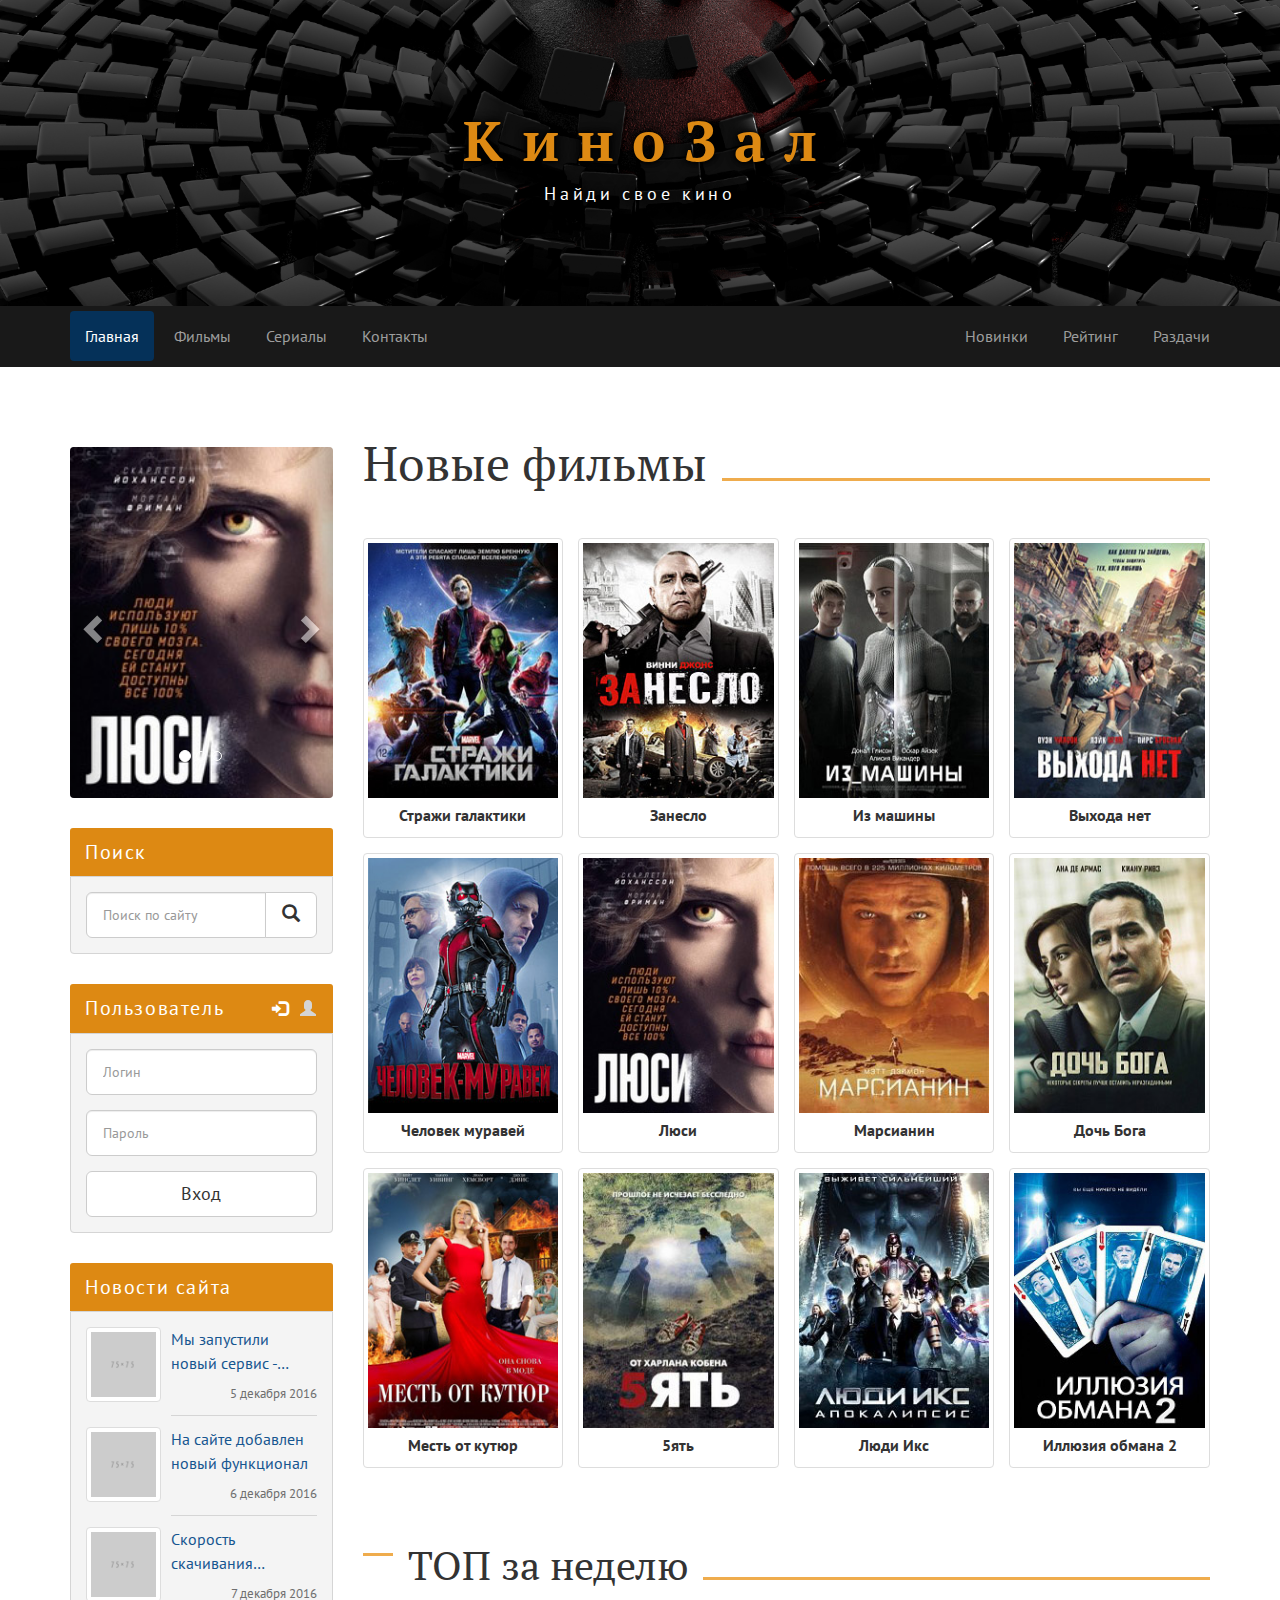
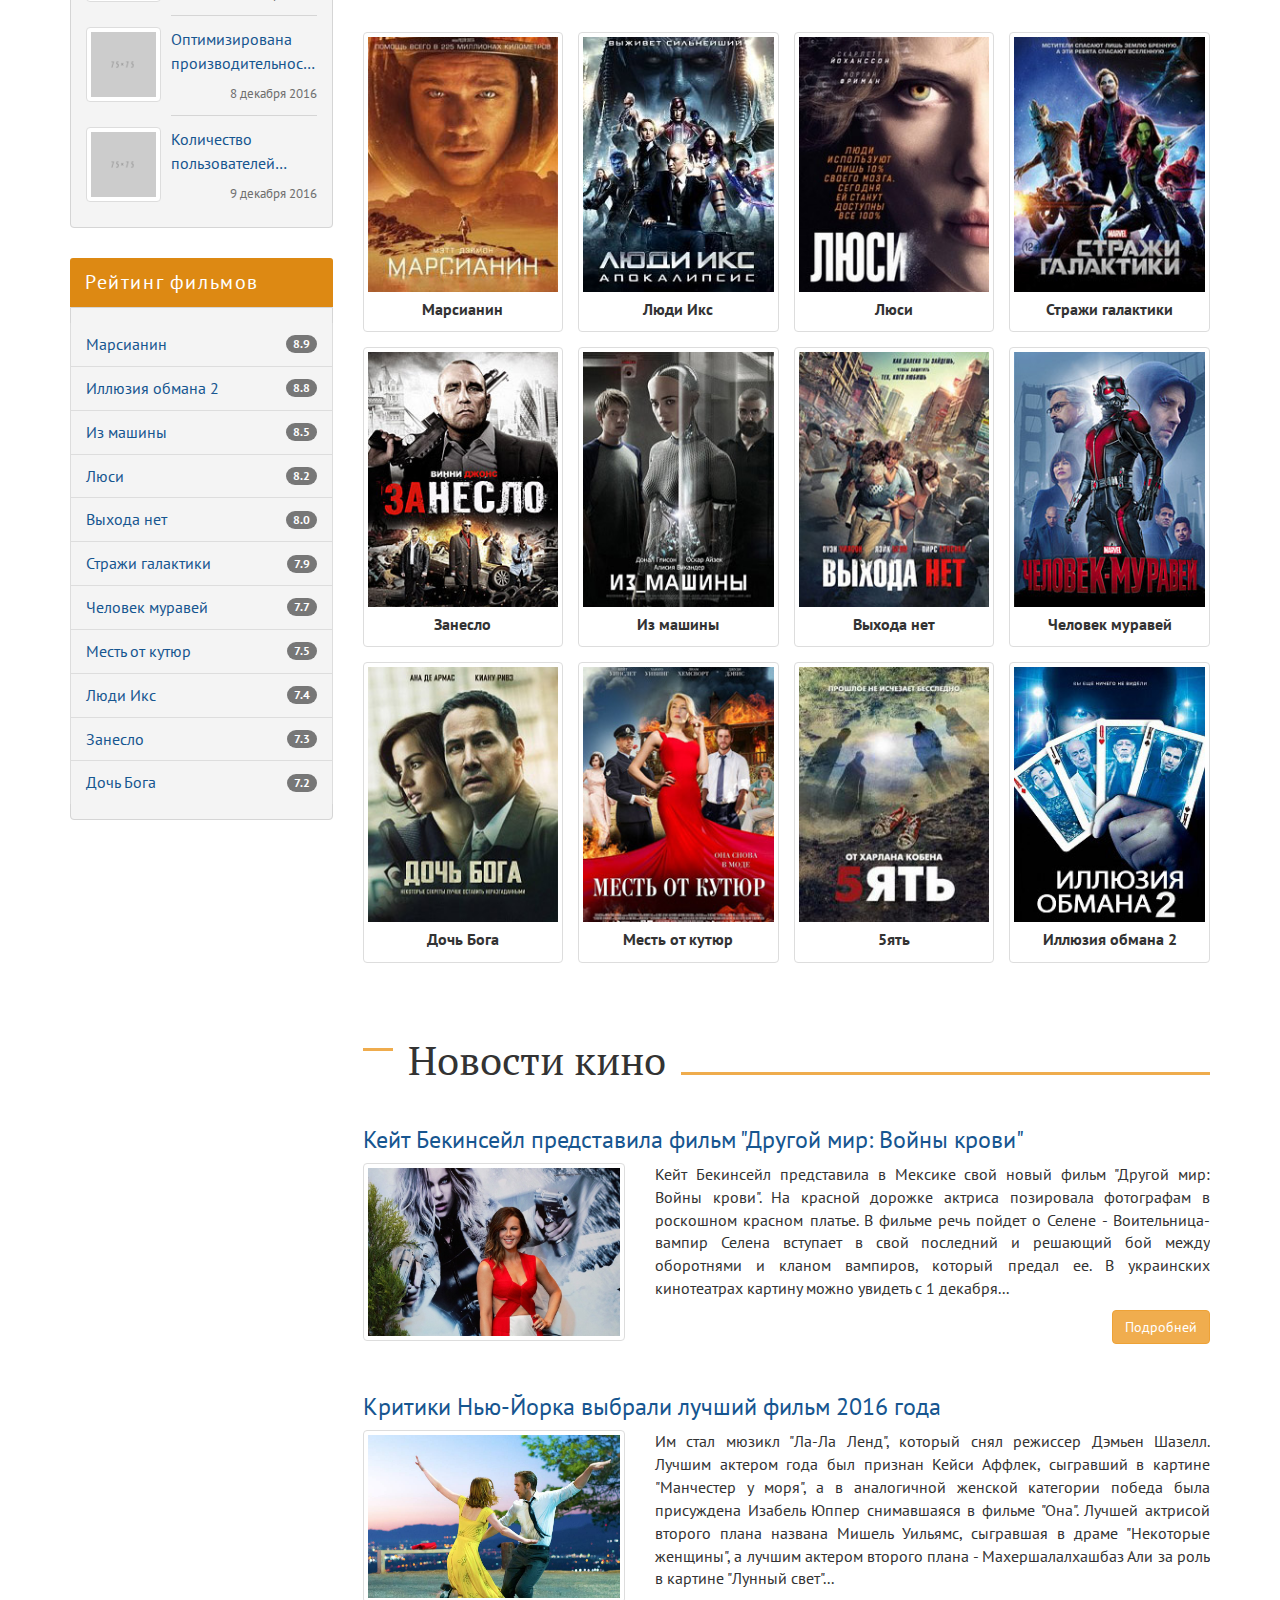
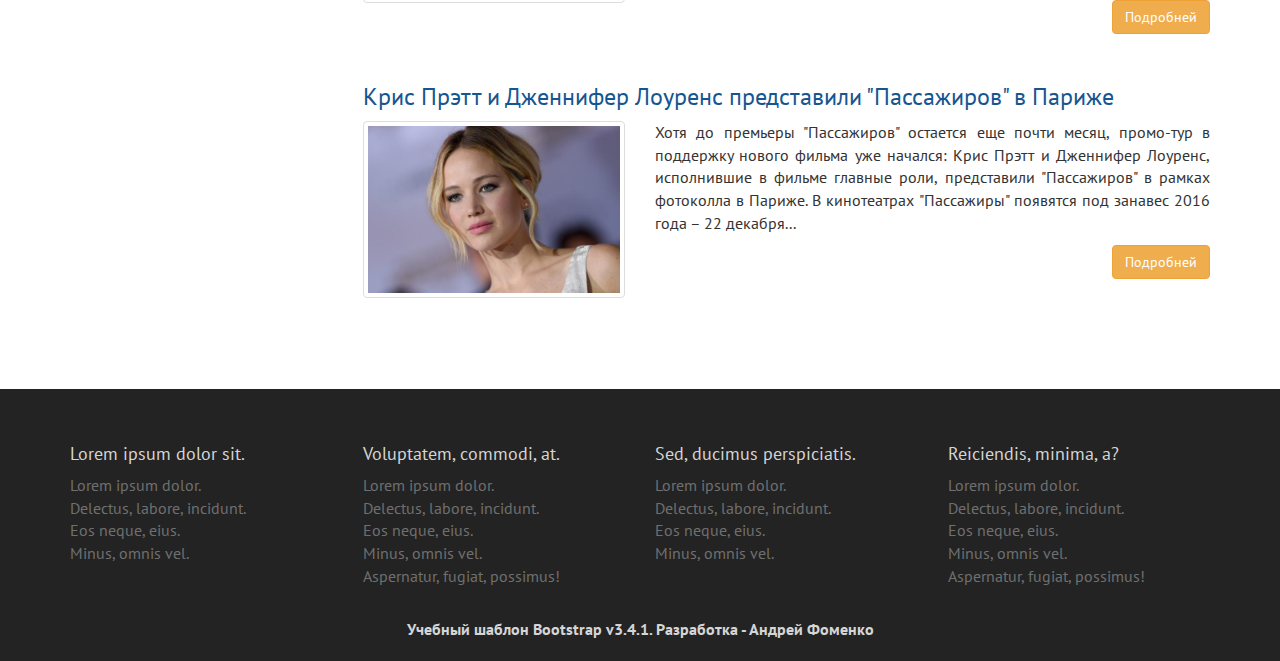
<file: index.html>
<!DOCTYPE html>

<html lang="ru">

<head>
      <meta charset="UTF-8">
      <meta name="viewport" content="width=device-width, initial-scale=1.0, minimum-scale=1.0">
      <meta http-equiv="X-UA-Compatible" content="ie=edge">
      <title>КиноЗал</title>
      <link href="libs/bootstrap/dist/css/bootstrap.min.css" rel="stylesheet">
      <link href="https://fonts.googleapis.com/css2?family=PT+Sans:wght@400;700&family=PT+Serif:wght@400;700&display=swap"
            rel="stylesheet">
      <link href="assets/css/style.css" rel="stylesheet">
      <link rel="icon" href="assets/img/favicon.png" type="image/x-icon">
      <!--[if lt IE 9]>
  <script src="https://oss.maxcdn.com/html5shiv/3.7.3/html5shiv.min.js"></script>
  <script src="https://oss.maxcdn.com/respond/1.4.2/respond.min.js"></script>
  <![endif]-->
</head>

<body>

      <header class="header">
            <div class="header-logo">
                  <div class="container">
                        <a href="/">
                              <strong class="header-logo__title">КиноЗал</strong>
                              <span class="header-logo__description">Найди свое кино</span>
                        </a>
                  </div>
            </div>

            <div class="header-menu">
                  <nav class="navbar navbar-inverse navbar-static-top">
                        <div class="container">
                              <div class="navbar-header">
                                    <button type="button" class="navbar-toggle collapsed" data-toggle="collapse"
                                          data-target="#navbar-top" aria-expanded="false">
                                          <span class="icon-bar"></span>
                                          <span class="icon-bar"></span>
                                          <span class="icon-bar"></span>
                                    </button>
                              </div>

                              <div class="collapse navbar-collapse" id="navbar-top">
                                    <ul class="nav navbar-nav navbar-left">
                                          <li class="active"><a href="index.html">Главная</a></li>
                                          <li><a href="page.html">Фильмы</a></li>
                                          <li><a href="#">Сериалы</a></li>
                                          <li><a href="#">Контакты</a></li>
                                    </ul>

                                    <ul class="nav navbar-nav navbar-right">
                                          <li><a href="#">Новинки</a></li>
                                          <li><a href="#">Рейтинг</a></li>
                                          <li><a href="#">Раздачи</a></li>
                                    </ul>
                              </div>
                        </div>
                  </nav>
            </div>
      </header>

      <div class="container">
            <div class="row">

                  <main class="main col-lg-9 col-lg-push-3 col-md-8 col-md-push-4">

                        <section class="site-search panel panel-info hidden-lg hidden-md">
                              <div class="panel-heading">Поиск</div>
                              <div class="panel-body">
                                    <form action="search">
                                          <div class="input-group input-group-lg">
                                                <input type="search" class="form-control" placeholder="Поиск по сайту">
                                                <span class="input-group-btn">
                                                      <button class="btn btn-default" type="submit">
                                                            <span class="glyphicon glyphicon-search"
                                                                  aria-hidden="true"></span>
                                                      </button>
                                                </span>
                                          </div>
                                    </form>
                              </div>
                        </section>

                        <section class="user-login panel panel-info hidden-lg hidden-md">
                              <div class="panel-heading">Пользователь</div>
                              <div class="panel-body">
                                    <ul class="user-login__tabs nav nav-tabs" role="tablist">
                                          <li role="presentation" class="active">
                                                <a href="#user-login-main" aria-controls="user-login-main" role="tab"
                                                      data-toggle="tab">
                                                      <span class="glyphicon glyphicon-log-in" title="Вход"></span>
                                                </a>
                                          </li>
                                          <li role="presentation">
                                                <a href="#user-registration-main" aria-controls="user-registration-main"
                                                      role="tab" data-toggle="tab">
                                                      <span class="glyphicon glyphicon-user" title="Регистрация"></span>
                                                </a>
                                          </li>
                                    </ul>
                                    <div class="user-login__content tab-content">
                                          <div role="tabpanel" class="tab-pane fade in active" id="user-login-main">
                                                <form action="login">
                                                      <div class="form-group">
                                                            <input class="form-control input-lg" type="text"
                                                                  placeholder="Логин">
                                                      </div>
                                                      <div class="form-group">
                                                            <input class="form-control input-lg" type="password"
                                                                  placeholder="Пароль">
                                                      </div>
                                                      <button class="btn btn-lg btn-default btn-block"
                                                            type="submit">Вход</button>
                                                </form>
                                          </div>
                                          <div role="tabpanel" class="tab-pane fade" id="user-registration-main">
                                                <form action="login">
                                                      <div class="form-group">
                                                            <input class="form-control input-lg" type="text"
                                                                  placeholder="Логин">
                                                      </div>
                                                      <div class="form-group">
                                                            <input class="form-control input-lg" type="password"
                                                                  placeholder="Пароль">
                                                      </div>
                                                      <div class="form-group">
                                                            <input class="form-control input-lg" type="email"
                                                                  placeholder="Email">
                                                      </div>
                                                      <button class="btn btn-lg btn-default btn-block"
                                                            type="submit">Регистрация</button>
                                                </form>
                                          </div>
                                    </div>
                              </div>
                        </section>

                        <section class="new-films">
                              <h1 class="new-films-title">Новые фильмы</h1>
                              <div class="new-films-row row">
                                    <article class="new-films-item col-lg-3 col-sm-4 col-xs-6">
                                          <div class="new-films-item__thumbnail thumbnail">
                                                <a href="#">
                                                      <img class="new-films-item__image"
                                                            src="assets/img/films/1266931.jpg" alt="Стражи галактики">
                                                      <div class="new-films-item__caption caption">
                                                            <h3 class="new-films-item__title">Стражи галактики</h3>
                                                      </div>
                                                </a>
                                          </div>
                                    </article>
                                    <article class="new-films-item col-lg-3 col-sm-4 col-xs-6">
                                          <div class="new-films-item__thumbnail thumbnail">
                                                <a href="#">
                                                      <img src="assets/img/films/1289488.jpg" alt="Занесло"
                                                            class="new-films-item__image">
                                                      <div class="new-films-item__caption caption">
                                                            <h3 class="new-films-item__title">Занесло</h3>
                                                      </div>
                                                </a>
                                          </div>
                                    </article>
                                    <article class="new-films-item col-lg-3 col-sm-4 col-xs-6">
                                          <div class="new-films-item__thumbnail thumbnail">
                                                <a href="#">
                                                      <img src="assets/img/films/1341151.jpg" alt="Из машины"
                                                            class="new-films-item__image">
                                                      <div class="new-films-item__caption caption">
                                                            <h3 class="new-films-item__title">Из машины</h3>
                                                      </div>
                                                </a>
                                          </div>
                                    </article>
                                    <article class="new-films-item col-lg-3 col-sm-4 col-xs-6">
                                          <div class="new-films-item__thumbnail thumbnail">
                                                <a href="#">
                                                      <img src="assets/img/films/1381061.jpg" alt="Выхода нет"
                                                            class="new-films-item__image">
                                                      <div class="new-films-item__caption caption">
                                                            <h3 class="new-films-item__title">Выхода нет</h3>
                                                      </div>
                                                </a>
                                          </div>
                                    </article>
                                    <article class="new-films-item col-lg-3 col-sm-4 col-xs-6">
                                          <div class="new-films-item__thumbnail thumbnail">
                                                <a href="#">
                                                      <img src="assets/img/films/1393263.jpg" alt="Человек муравей"
                                                            class="new-films-item__image">
                                                      <div class="new-films-item__caption caption">
                                                            <h3 class="new-films-item__title">Человек муравей</h3>
                                                      </div>
                                                </a>
                                          </div>
                                    </article>
                                    <article class="new-films-item col-lg-3 col-sm-4 col-xs-6">
                                          <div class="new-films-item__thumbnail thumbnail">
                                                <a href="#">
                                                      <img src="assets/img/films/1263242.jpg" alt="Люси"
                                                            class="new-films-item__image">
                                                      <div class="new-films-item__caption caption">
                                                            <h3 class="new-films-item__title">Люси</h3>
                                                      </div>
                                                </a>
                                          </div>
                                    </article>
                                    <article class="new-films-item col-lg-3 col-sm-4 col-xs-6">
                                          <div class="new-films-item__thumbnail thumbnail">
                                                <a href="#">
                                                      <img src="assets/img/films/1401663.jpg" alt="Марсианин"
                                                            class="new-films-item__image">
                                                      <div class="new-films-item__caption caption">
                                                            <h3 class="new-films-item__title">Марсианин</h3>
                                                      </div>
                                                </a>
                                          </div>
                                    </article>
                                    <article class="new-films-item col-lg-3 col-sm-4 col-xs-6">
                                          <div class="new-films-item__thumbnail thumbnail">
                                                <a href="#">
                                                      <img src="assets/img/films/1415999.jpg" alt="Дочь Бога"
                                                            class="new-films-item__image">
                                                      <div class="new-films-item__caption caption">
                                                            <h3 class="new-films-item__title">Дочь Бога</h3>
                                                      </div>
                                                </a>
                                          </div>
                                    </article>
                                    <article class="new-films-item col-lg-3 col-sm-4 col-xs-6">
                                          <div class="new-films-item__thumbnail thumbnail">
                                                <a href="#">
                                                      <img src="assets/img/films/1423264.jpg" alt="Месть от кутюр"
                                                            class="new-films-item__image">
                                                      <div class="new-films-item__caption caption">
                                                            <h3 class="new-films-item__title">Месть от кутюр</h3>
                                                      </div>
                                                </a>
                                          </div>
                                    </article>
                                    <article class="new-films-item col-lg-3 col-sm-4 col-xs-6">
                                          <div class="new-films-item__thumbnail thumbnail">
                                                <a href="#">
                                                      <img src="assets/img/films/1441076.jpg" alt="5ять"
                                                            class="new-films-item__image">
                                                      <div class="new-films-item__caption caption">
                                                            <h3 class="new-films-item__title">5ять</h3>
                                                      </div>
                                                </a>
                                          </div>
                                    </article>
                                    <article class="new-films-item col-lg-3 col-sm-4 col-xs-6">
                                          <div class="new-films-item__thumbnail thumbnail">
                                                <a href="#">
                                                      <img src="assets/img/films/1453229.jpg" alt="Люди Икс"
                                                            class="new-films-item__image">
                                                      <div class="new-films-item__caption caption">
                                                            <h3 class="new-films-item__title">Люди Икс</h3>
                                                      </div>
                                                </a>
                                          </div>
                                    </article>
                                    <article class="new-films-item col-lg-3 col-sm-4 col-xs-6">
                                          <div class="new-films-item__thumbnail thumbnail">
                                                <a href="#">
                                                      <img src="assets/img/films/1455536.jpg" alt="Иллюзия обмана 2"
                                                            class="new-films-item__image">
                                                      <div class="new-films-item__caption caption">
                                                            <h3 class="new-films-item__title">Иллюзия обмана 2</h3>
                                                      </div>
                                                </a>
                                          </div>
                                    </article>
                              </div>
                        </section>

                        <section class="top-week">
                              <h2>ТОП за неделю</h2>
                              <div class="top-week-row row">
                                    <article class="top-week-item col-lg-3 col-sm-4 col-xs-6">
                                          <div class="top-week-item__thumbnail thumbnail">
                                                <a href="#">
                                                      <img src="assets/img/films/1401663.jpg" alt="Марсианин"
                                                            class="top-week-item__image">
                                                      <div class="top-week-item__caption caption">
                                                            <h3 class="top-week-item__title">Марсианин</h3>
                                                      </div>
                                                </a>
                                          </div>
                                    </article>
                                    <article class="top-week-item col-lg-3 col-sm-4 col-xs-6">
                                          <div class="top-week-item__thumbnail thumbnail">
                                                <a href="#">
                                                      <img src="assets/img/films/1453229.jpg" alt="Люди Икс"
                                                            class="top-week-item__image">
                                                      <div class="top-week-item__caption caption">
                                                            <h3 class="top-week-item__title">Люди Икс</h3>
                                                      </div>
                                                </a>
                                          </div>
                                    </article>
                                    <article class="top-week-item col-lg-3 col-sm-4 col-xs-6">
                                          <div class="top-week-item__thumbnail thumbnail">
                                                <a href="#">
                                                      <img src="assets/img/films/1263242.jpg" alt="Люси"
                                                            class="top-week-item__image">
                                                      <div class="top-week-item__caption caption">
                                                            <h3 class="top-week-item__title">Люси</h3>
                                                      </div>
                                                </a>
                                          </div>
                                    </article>
                                    <article class="top-week-item col-lg-3 col-sm-4 col-xs-6">
                                          <div class="top-week-item__thumbnail thumbnail">
                                                <a href="#">
                                                      <img src="assets/img/films/1266931.jpg" alt="Стражи галактики"
                                                            class="top-week-item__image">
                                                      <div class="top-week-item__caption caption">
                                                            <h3 class="top-week-item__title">Стражи галактики</h3>
                                                      </div>
                                                </a>
                                          </div>
                                    </article>
                                    <article class="top-week-item col-lg-3 col-sm-4 col-xs-6">
                                          <div class="top-week-item__thumbnail thumbnail">
                                                <a href="#">
                                                      <img src="assets/img/films/1289488.jpg" alt="Занесло"
                                                            class="top-week-item__image">
                                                      <div class="top-week-item__caption caption">
                                                            <h3 class="top-week-item__title">Занесло</h3>
                                                      </div>
                                                </a>
                                          </div>
                                    </article>
                                    <article class="top-week-item col-lg-3 col-sm-4 col-xs-6">
                                          <div class="top-week-item__thumbnail thumbnail">
                                                <a href="#">
                                                      <img src="assets/img/films/1341151.jpg" alt="Из машины"
                                                            class="top-week-item__image">
                                                      <div class="top-week-item__caption caption">
                                                            <h3 class="top-week-item__title">Из машины</h3>
                                                      </div>
                                                </a>
                                          </div>
                                    </article>
                                    <article class="top-week-item col-lg-3 col-sm-4 col-xs-6">
                                          <div class="top-week-item__thumbnail thumbnail">
                                                <a href="#">
                                                      <img src="assets/img/films/1381061.jpg" alt="Выхода нет"
                                                            class="top-week-item__image">
                                                      <div class="top-week-item__caption caption">
                                                            <h3 class="top-week-item__title">Выхода нет</h3>
                                                      </div>
                                                </a>
                                          </div>
                                    </article>
                                    <article class="top-week-item col-lg-3 col-sm-4 col-xs-6">
                                          <div class="top-week-item__thumbnail thumbnail">
                                                <a href="#">
                                                      <img src="assets/img/films/1393263.jpg" alt="Человек муравей"
                                                            class="top-week-item__image">
                                                      <div class="top-week-item__caption caption">
                                                            <h3 class="top-week-item__title">Человек муравей</h3>
                                                      </div>
                                                </a>
                                          </div>
                                    </article>
                                    <article class="top-week-item col-lg-3 col-sm-4 col-xs-6">
                                          <div class="top-week-item__thumbnail thumbnail">
                                                <a href="#">
                                                      <img src="assets/img/films/1415999.jpg" alt="Дочь Бога"
                                                            class="top-week-item__image">
                                                      <div class="top-week-item__caption caption">
                                                            <h3 class="top-week-item__title">Дочь Бога</h3>
                                                      </div>
                                                </a>
                                          </div>
                                    </article>
                                    <article class="top-week-item col-lg-3 col-sm-4 col-xs-6">
                                          <div class="top-week-item__thumbnail thumbnail">
                                                <a href="#">
                                                      <img src="assets/img/films/1423264.jpg" alt="Месть от кутюр"
                                                            class="top-week-item__image">
                                                      <div class="top-week-item__caption caption">
                                                            <h3 class="top-week-item__title">Месть от кутюр</h3>
                                                      </div>
                                                </a>
                                          </div>
                                    </article>
                                    <article class="top-week-item col-lg-3 col-sm-4 col-xs-6">
                                          <div class="top-week-item__thumbnail thumbnail">
                                                <a href="#">
                                                      <img src="assets/img/films/1441076.jpg" alt="5ять"
                                                            class="top-week-item__image">
                                                      <div class="top-week-item__caption caption">
                                                            <h3 class="top-week-item__title">5ять</h3>
                                                      </div>
                                                </a>
                                          </div>
                                    </article>
                                    <article class="top-week-item col-lg-3 col-sm-4 col-xs-6">
                                          <div class="top-week-item__thumbnail thumbnail">
                                                <a href="#">
                                                      <img src="assets/img/films/1455536.jpg" alt="Иллюзия обмана 2"
                                                            class="top-week-item__image">
                                                      <div class="top-week-item__caption caption">
                                                            <h3 class="top-week-item__title">Иллюзия обмана 2</h3>
                                                      </div>
                                                </a>
                                          </div>
                                    </article>
                              </div>
                        </section>

                        <section class="film-news">
                              <h2>Новости кино</h2>
                              <article class="film-news-item">
                                    <h3><a href="#">Кейт Бекинсейл представила фильм "Другой мир: Войны крови"</a></h3>
                                    <div class="row">
                                          <div class="col-sm-4">
                                                <div class="film-news-item__thumbnail thumbnail">
                                                      <img class="film-news-item__image"
                                                            src="assets/img/news/news-1.jpg" alt="image">
                                                </div>
                                          </div>
                                          <div class="col-sm-8">
                                                <p class="film-news-item__text">Кейт Бекинсейл представила в Мексике
                                                      свой новый фильм "Другой мир: Войны
                                                      крови". На красной дорожке актриса позировала фотографам в
                                                      роскошном красном платье. В фильме речь
                                                      пойдет о Селене - Воительница-вампир Селена вступает в свой
                                                      последний и решающий бой между оборотнями
                                                      и кланом вампиров, который предал ее. В украинских кинотеатрах
                                                      картину можно увидеть с 1 декабря...
                                                </p>
                                                <a href="#" class="film-news-item__button btn btn-warning">Подробней</a>
                                          </div>
                                    </div>
                              </article>
                              <article class="film-news-item">
                                    <h3><a href="#">Критики Нью-Йорка выбрали лучший фильм 2016 года</a></h3>
                                    <div class="row">
                                          <div class="col-sm-4">
                                                <div class="film-news-item__thumbnail thumbnail">
                                                      <img class="film-news-item__image"
                                                            src="assets/img/news/news-2.jpg" alt="image">
                                                </div>
                                          </div>
                                          <div class="col-sm-8">
                                                <p class="film-news-item__text">Им стал мюзикл "Ла-Ла Ленд", который
                                                      снял режиссер Дэмьен Шазелл. Лучшим
                                                      актером года был признан Кейси Аффлек, сыгравший в картине
                                                      "Манчестер у моря", а в аналогичной женской
                                                      категории победа была присуждена Изабель Юппер снимавшаяся в
                                                      фильме "Она". Лучшей актрисой второго
                                                      плана названа Мишель Уильямс, сыгравшая в драме "Некоторые
                                                      женщины", а лучшим актером второго плана -
                                                      Махершалалхашбаз Али за роль в картине "Лунный свет"...</p>
                                                <a href="#" class="film-news-item__button btn btn-warning">Подробней</a>
                                          </div>
                                    </div>
                              </article>
                              <article class="film-news-item">
                                    <h3><a href="#">Крис Прэтт и Дженнифер Лоуренс представили "Пассажиров" в Париже</a>
                                    </h3>
                                    <div class="row">
                                          <div class="col-sm-4">
                                                <div class="film-news-item__thumbnail thumbnail">
                                                      <img class="film-news-item__image"
                                                            src="assets/img/news/news-3.jpg" alt="image">
                                                </div>
                                          </div>
                                          <div class="col-sm-8">
                                                <p class="film-news-item__text">Хотя до премьеры "Пассажиров" остается
                                                      еще почти месяц, промо-тур в
                                                      поддержку нового фильма уже начался: Крис Прэтт и Дженнифер
                                                      Лоуренс, исполнившие в фильме главные
                                                      роли, представили "Пассажиров" в рамках фотоколла в Париже. В
                                                      кинотеатрах "Пассажиры" появятся под
                                                      занавес 2016 года – 22 декабря...</p>
                                                <a href="#" class="film-news-item__button btn btn-warning">Подробней</a>
                                          </div>
                                    </div>
                              </article>
                        </section>

                  </main>

                  <aside class="left-sidebar col-lg-3 col-lg-pull-9 col-md-4 col-md-pull-8">

                        <div class="vertical-slider panel panel-info hidden-sm hidden-xs">
                              <div id="vertical-carousel" class="carousel slide" data-ride="carousel">
                                    <ol class="carousel-indicators">
                                          <li data-target="#vertical-carousel" data-slide-to="0" class="active"></li>
                                          <li data-target="#vertical-carousel" data-slide-to="1"></li>
                                          <li data-target="#vertical-carousel" data-slide-to="2"></li>
                                    </ol>

                                    <div class="carousel-inner" role="listbox">
                                          <div class="item active">
                                                <img class="vertical-slider__image" src="assets/img/films/1263242.jpg"
                                                      alt="img">
                                          </div>
                                          <div class="item">
                                                <img class="vertical-slider__image" src="assets/img/films/1289488.jpg"
                                                      alt="img">
                                          </div>
                                          <div class="item">
                                                <img class="vertical-slider__image" src="assets/img/films/1401663.jpg"
                                                      alt="img">
                                          </div>
                                    </div>

                                    <a class="left carousel-control" href="#vertical-carousel" role="button"
                                          data-slide="prev">
                                          <span class="glyphicon glyphicon-chevron-left" aria-hidden="true"></span>
                                          <span class="sr-only">Previous</span>
                                    </a>
                                    <a class="right carousel-control" href="#vertical-carousel" role="button"
                                          data-slide="next">
                                          <span class="glyphicon glyphicon-chevron-right" aria-hidden="true"></span>
                                          <span class="sr-only">Next</span>
                                    </a>
                              </div>
                        </div>

                        <div class="site-search panel panel-info hidden-sm hidden-xs">
                              <div class="panel-heading">Поиск</div>
                              <div class="panel-body">
                                    <form action="search">
                                          <div class="input-group input-group-lg">
                                                <input type="search" class="form-control" placeholder="Поиск по сайту">
                                                <span class="input-group-btn">
                                                      <button class="btn btn-default" type="submit">
                                                            <span class="glyphicon glyphicon-search"
                                                                  aria-hidden="true"></span>
                                                      </button>
                                                </span>
                                          </div>
                                    </form>
                              </div>
                        </div>

                        <div class="user-login panel panel-info hidden-sm hidden-xs">
                              <div class="panel-heading">Пользователь</div>
                              <div class="panel-body">
                                    <ul class="user-login__tabs nav nav-tabs" role="tablist">
                                          <li role="presentation" class="active">
                                                <a href="#user-login-sidebar" aria-controls="user-login-sidebar"
                                                      role="tab" data-toggle="tab">
                                                      <span class="glyphicon glyphicon-log-in" title="Вход"></span>
                                                </a>
                                          </li>
                                          <li role="presentation">
                                                <a href="#user-registration-sidebar"
                                                      aria-controls="user-registration-sidebar" role="tab"
                                                      data-toggle="tab">
                                                      <span class="glyphicon glyphicon-user" title="Регистрация"></span>
                                                </a>
                                          </li>
                                    </ul>
                                    <div class="user-login__content tab-content">
                                          <div role="tabpanel" class="tab-pane fade in active" id="user-login-sidebar">
                                                <form action="login">
                                                      <div class="form-group">
                                                            <input class="form-control input-lg" type="text"
                                                                  placeholder="Логин">
                                                      </div>
                                                      <div class="form-group">
                                                            <input class="form-control input-lg" type="password"
                                                                  placeholder="Пароль">
                                                      </div>
                                                      <button class="btn btn-lg btn-default btn-block"
                                                            type="submit">Вход</button>
                                                </form>
                                          </div>
                                          <div role="tabpanel" class="tab-pane fade" id="user-registration-sidebar">
                                                <form action="registration">
                                                      <div class="form-group">
                                                            <input class="form-control input-lg" type="text"
                                                                  placeholder="Логин">
                                                      </div>
                                                      <div class="form-group">
                                                            <input class="form-control input-lg" type="password"
                                                                  placeholder="Пароль">
                                                      </div>
                                                      <div class="form-group">
                                                            <input class="form-control input-lg" type="email"
                                                                  placeholder="Email">
                                                      </div>
                                                      <button class="btn btn-lg btn-default btn-block"
                                                            type="submit">Регистрация</button>
                                                </form>
                                          </div>
                                    </div>
                              </div>
                        </div>

                        <div class="site-news panel panel-info">
                              <div class="panel-heading">Новости сайта</div>
                              <div class="panel-body">
                                    <div class="site-news-item">
                                          <div class="site-news-item__thumbnail thumbnail">
                                                <img class="site-news-item__image" src="assets/img/75x75.png" alt="">
                                          </div>
                                          <div class="site-news-item__title">
                                                <a class="site-news-item__link" href="#">Мы запустили новый сервис -
                                                      КиноМонстр</a>
                                          </div>
                                          <div class="site-news-item__date">5 декабря 2016</div>
                                    </div>
                                    <div class="site-news-item">
                                          <div class="site-news-item__thumbnail thumbnail">
                                                <img class="site-news-item__image" src="assets/img/75x75.png" alt="">
                                          </div>
                                          <div class="site-news-item__title">
                                                <a class="site-news-item__link" href="#">На сайте добавлен новый
                                                      функционал</a>
                                          </div>
                                          <div class="site-news-item__date">6 декабря 2016</div>
                                    </div>
                                    <div class="site-news-item">
                                          <div class="site-news-item__thumbnail thumbnail">
                                                <img class="site-news-item__image" src="assets/img/75x75.png" alt="">
                                          </div>
                                          <div class="site-news-item__title">
                                                <a class="site-news-item__link" href="#">Скорость скачивания фильмов
                                                      увеличена</a>
                                          </div>
                                          <div class="site-news-item__date">7 декабря 2016</div>
                                    </div>
                                    <div class="site-news-item">
                                          <div class="site-news-item__thumbnail thumbnail">
                                                <img class="site-news-item__image" src="assets/img/75x75.png" alt="">
                                          </div>
                                          <div class="site-news-item__title">
                                                <a class="site-news-item__link" href="#">Оптимизирована
                                                      производительность сервера</a>
                                          </div>
                                          <div class="site-news-item__date">8 декабря 2016</div>
                                    </div>
                                    <div class="site-news-item">
                                          <div class="site-news-item__thumbnail thumbnail">
                                                <img class="site-news-item__image" src="assets/img/75x75.png" alt="">
                                          </div>
                                          <div class="site-news-item__title">
                                                <a class="site-news-item__link" href="#">Количество пользователей
                                                      перевалила за 10 000</a>
                                          </div>
                                          <div class="site-news-item__date">9 декабря 2016</div>
                                    </div>
                              </div>
                        </div>

                        <div class="top-films panel panel-info">
                              <div class="panel-heading">Рейтинг фильмов</div>
                              <div class="top-films__body panel-body">
                                    <div class="top-films__list list-group">
                                          <a class="top-films__item list-group-item" href="#">Марсианин
                                                <span class="top-films__badge badge">8.9</span></a>
                                          <a class="top-films__item list-group-item" href="#">Иллюзия обмана 2
                                                <span class="top-films__badge badge">8.8</span></a>
                                          <a class="top-films__item list-group-item" href="#">Из машины
                                                <span class="top-films__badge badge">8.5</span></a>
                                          <a class="top-films__item list-group-item" href="#">Люси
                                                <span class="top-films__badge badge">8.2</span></a>
                                          <a class="top-films__item list-group-item" href="#">Выхода нет
                                                <span class="top-films__badge badge">8.0</span></a>
                                          <a class="top-films__item list-group-item" href="#">Стражи галактики
                                                <span class="top-films__badge badge">7.9</span></a>
                                          <a class="top-films__item list-group-item" href="#">Человек муравей
                                                <span class="top-films__badge badge">7.7</span></a>
                                          <a class="top-films__item list-group-item" href="#">Месть от кутюр
                                                <span class="top-films__badge badge">7.5</span></a>
                                          <a class="top-films__item list-group-item" href="#">Люди Икс
                                                <span class="top-films__badge badge">7.4</span></a>
                                          <a class="top-films__item list-group-item" href="#">Занесло
                                                <span class="top-films__badge badge">7.3</span></a>
                                          <a class="top-films__item list-group-item" href="#">Дочь Бога
                                                <span class="top-films__badge badge">7.2</span></a>
                                    </div>
                              </div>
                        </div>

                  </aside>
            </div>
      </div>

      <footer class="footer">
            <div class="container-fluid">
                  <div class="row">
                        <div class="container">
                              <div class="row">

                                    <div class="footer-top">

                                          <div class="footer-first col-md-3 col-xs-6">
                                                <h4>Lorem ipsum dolor sit.</h4>
                                                <ul>
                                                      <li><a href="#">Lorem ipsum dolor.</a></li>
                                                      <li><a href="#">Delectus, labore, incidunt.</a></li>
                                                      <li><a href="#">Eos neque, eius.</a></li>
                                                      <li><a href="#">Minus, omnis vel.</a></li>
                                                </ul>
                                          </div>

                                          <div class="footer-second col-md-3 col-xs-6">
                                                <h4>Voluptatem, commodi, at.</h4>
                                                <ul>
                                                      <li><a href="#">Lorem ipsum dolor.</a></li>
                                                      <li><a href="#">Delectus, labore, incidunt.</a></li>
                                                      <li><a href="#">Eos neque, eius.</a></li>
                                                      <li><a href="#">Minus, omnis vel.</a></li>
                                                      <li><a href="#">Aspernatur, fugiat, possimus!</a></li>
                                                </ul>
                                          </div>

                                          <div class="footer-third col-md-3 col-xs-6">
                                                <h4>Sed, ducimus perspiciatis.</h4>
                                                <ul>
                                                      <li><a href="#">Lorem ipsum dolor.</a></li>
                                                      <li><a href="#">Delectus, labore, incidunt.</a></li>
                                                      <li><a href="#">Eos neque, eius.</a></li>
                                                      <li><a href="#">Minus, omnis vel.</a></li>
                                                </ul>
                                          </div>

                                          <div class="footer-fourth col-md-3 col-xs-6">
                                                <h4>Reiciendis, minima, a?</h4>
                                                <ul>
                                                      <li><a href="#">Lorem ipsum dolor.</a></li>
                                                      <li><a href="#">Delectus, labore, incidunt.</a></li>
                                                      <li><a href="#">Eos neque, eius.</a></li>
                                                      <li><a href="#">Minus, omnis vel.</a></li>
                                                      <li><a href="#">Aspernatur, fugiat, possimus!</a></li>
                                                </ul>
                                          </div>

                                    </div>
                              </div>

                              <div class="row">
                                    <div class="footer-bottom">

                                          <div class="footer-fifth col-xs-12">
                                                <strong><a href="https://fomenko.top/">Учебный шаблон Bootstrap v3.4.1.
                                                            Разработка - Андрей
                                                            Фоменко</a></strong>
                                          </div>

                                    </div>
                              </div>
                        </div>
                  </div>

            </div>
      </footer>


      <script src="libs/jquery/dist/jquery.min.js"></script>
      <script src="libs/bootstrap/dist/js/bootstrap.min.js"></script>
</body>

</html>
</file>
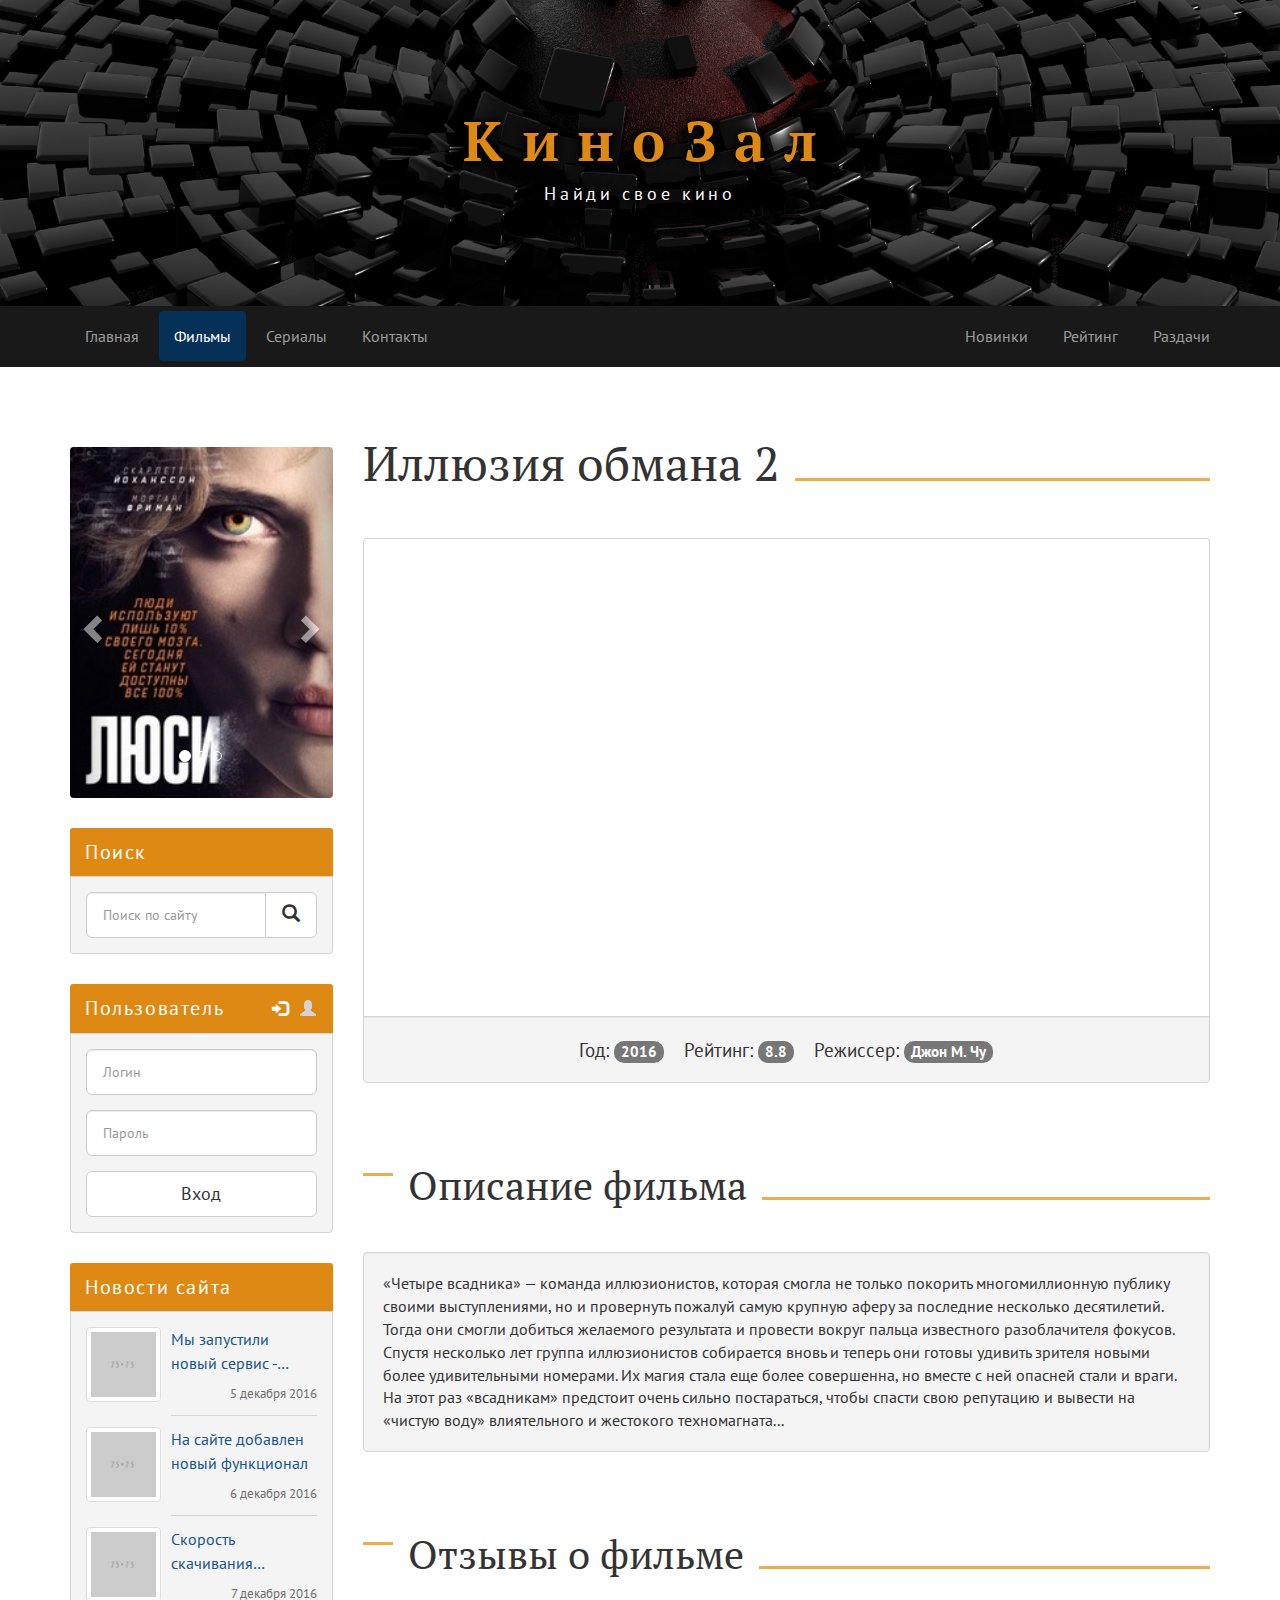
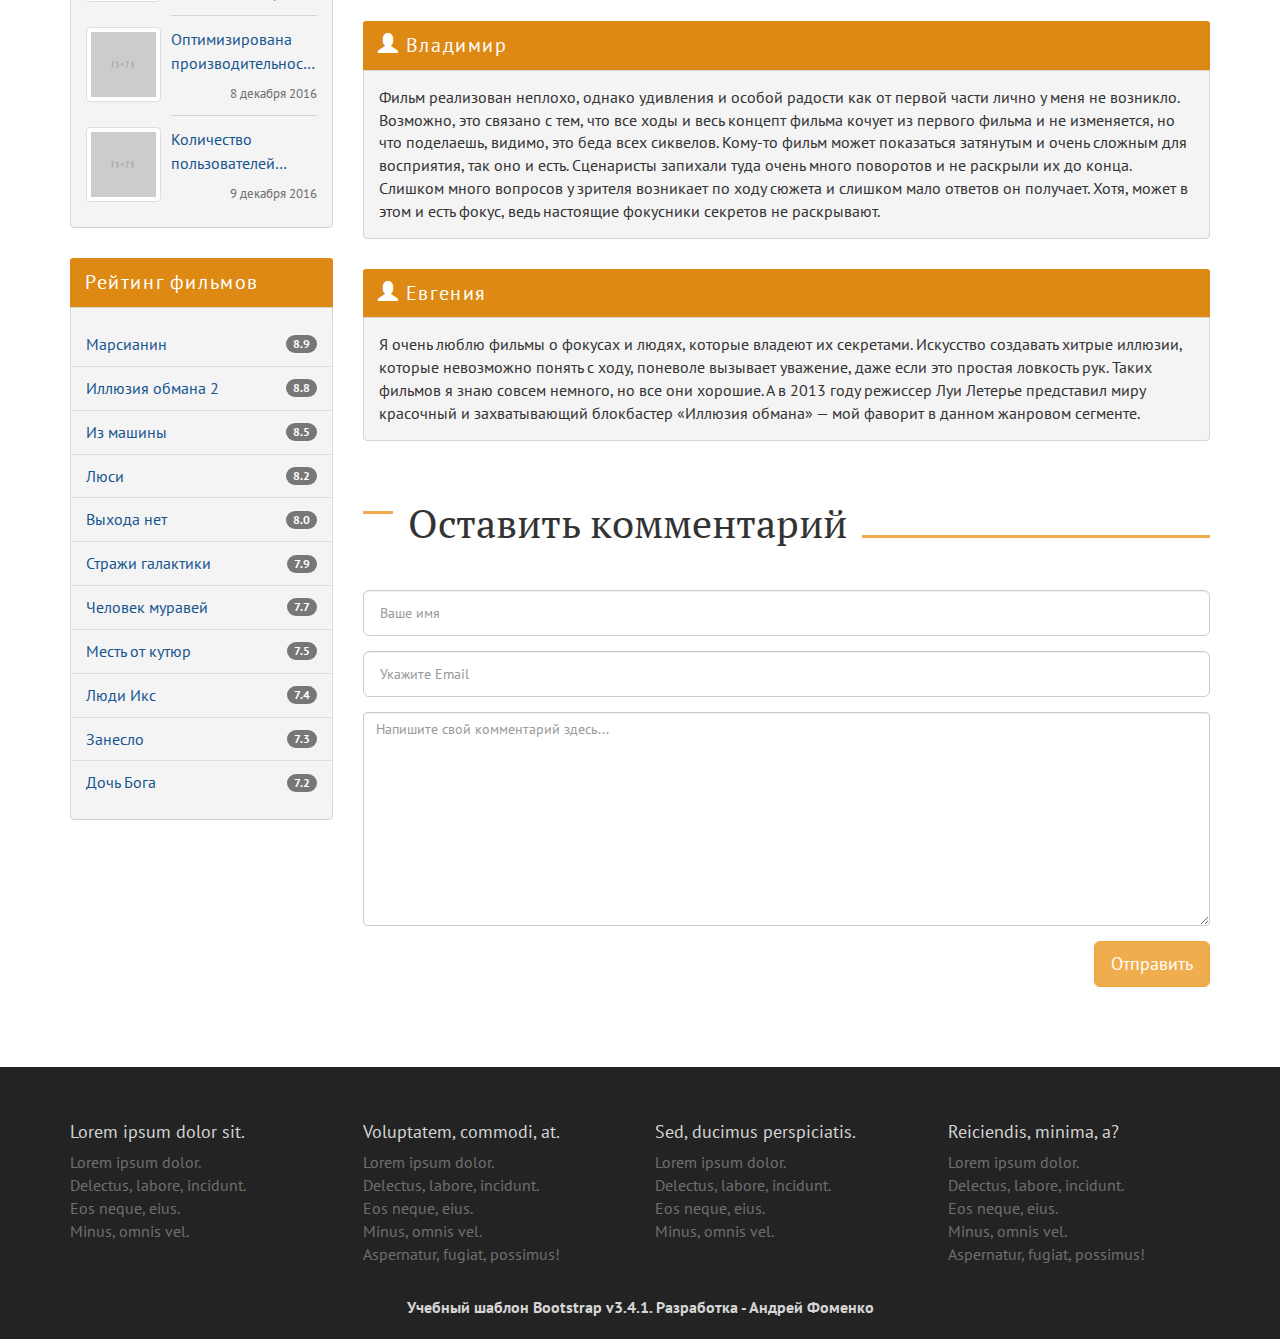
<file: page.html>
<!DOCTYPE html>

<html lang="ru">

<head>
      <meta charset="UTF-8">
      <meta name="viewport" content="width=device-width, initial-scale=1.0, minimum-scale=1.0">
      <meta http-equiv="X-UA-Compatible" content="ie=edge">
      <title>КиноЗал</title>
      <link href="libs/bootstrap/dist/css/bootstrap.min.css" rel="stylesheet">
      <link href="https://fonts.googleapis.com/css2?family=PT+Sans:wght@400;700&family=PT+Serif:wght@400;700&display=swap"
            rel="stylesheet">
      <link href="assets/css/style.css" rel="stylesheet">
      <link rel="icon" href="assets/img/favicon.png" type="image/x-icon">
      <!--[if lt IE 9]>
  <script src="https://oss.maxcdn.com/html5shiv/3.7.3/html5shiv.min.js"></script>
  <script src="https://oss.maxcdn.com/respond/1.4.2/respond.min.js"></script>
  <![endif]-->
</head>

<body>
      <header class="header container-fluid">
            <div class="header-logo row">
                  <div class="container">
                        <strong class="header-logo__title">КиноЗал</strong>
                        <span class="header-logo__description">Найди свое кино</span>
                  </div>
            </div>

            <div class="header-menu row">
                  <nav class="navbar navbar-inverse navbar-static-top">
                        <div class="container">
                              <div class="navbar-header">
                                    <button type="button" class="navbar-toggle collapsed" data-toggle="collapse"
                                          data-target="#navbar-top" aria-expanded="false">
                                          <span class="icon-bar"></span>
                                          <span class="icon-bar"></span>
                                          <span class="icon-bar"></span>
                                    </button>
                              </div>

                              <div class="collapse navbar-collapse" id="navbar-top">
                                    <ul class="nav navbar-nav navbar-left">
                                          <li><a href="index.html">Главная</a></li>
                                          <li class="active"><a href="page.html">Фильмы</a></li>
                                          <li><a href="#">Сериалы</a></li>
                                          <li><a href="#">Контакты</a></li>
                                    </ul>

                                    <ul class="nav navbar-nav navbar-right">
                                          <li><a href="#">Новинки</a></li>
                                          <li><a href="#">Рейтинг</a></li>
                                          <li><a href="#">Раздачи</a></li>
                                    </ul>
                              </div>
                        </div>
                  </nav>
            </div>
      </header>
      <div class="container">
            <div class="row">
          
              <main class="main col-lg-9 col-lg-push-3 col-md-8 col-md-push-4">
          
                <section class="site-search panel panel-info hidden-lg hidden-md">
                  <div class="panel-heading">Поиск</div>
                  <div class="panel-body">
                    <form action="search">
                      <div class="input-group input-group-lg">
                        <input type="search" class="form-control" placeholder="Поиск по сайту">
                        <span class="input-group-btn">
                            <button class="btn btn-default" type="submit">
                              <span class="glyphicon glyphicon-search" aria-hidden="true"></span>
                            </button>
                          </span>
                      </div>
                    </form>
                  </div>
                </section>
          
                <section class="user-login panel panel-info hidden-lg hidden-md">
                  <div class="panel-heading">Пользователь</div>
                  <div class="panel-body">
                    <ul class="user-login__tabs nav nav-tabs" role="tablist">
                      <li role="presentation" class="active">
                        <a href="#user-login-main" aria-controls="user-login-main" role="tab" data-toggle="tab">
                          <span class="glyphicon glyphicon-log-in" title="Вход"></span>
                        </a>
                      </li>
                      <li role="presentation">
                        <a href="#user-registration-main" aria-controls="user-registration-main" role="tab" data-toggle="tab">
                          <span class="glyphicon glyphicon-user" title="Регистрация"></span>
                        </a>
                      </li>
                    </ul>
                    <div class="user-login__content tab-content">
                      <div role="tabpanel" class="tab-pane fade in active" id="user-login-main">
                        <form action="login">
                          <div class="form-group">
                            <input class="form-control input-lg" type="text" placeholder="Логин">
                          </div>
                          <div class="form-group">
                            <input class="form-control input-lg" type="password" placeholder="Пароль">
                          </div>
                          <button class="btn btn-lg btn-default btn-block" type="submit">Вход</button>
                        </form>
                      </div>
                      <div role="tabpanel" class="tab-pane fade" id="user-registration-main">
                        <form action="login">
                          <div class="form-group">
                            <input class="form-control input-lg" type="text" placeholder="Логин">
                          </div>
                          <div class="form-group">
                            <input class="form-control input-lg" type="password" placeholder="Пароль">
                          </div>
                          <div class="form-group">
                            <input class="form-control input-lg" type="email" placeholder="Email">
                          </div>
                          <button class="btn btn-lg btn-default btn-block" type="submit">Регистрация</button>
                        </form>
                      </div>
                    </div>
                  </div>
                </section>
          
                <section class="film-info">
                  <h1>Иллюзия обмана 2</h1>
                  <div class="embed-responsive embed-responsive-16by9">
                    <iframe class="embed-responsive-item" src="https://www.youtube.com/embed/47DzVAIzSQI"
                            allowfullscreen></iframe>
                  </div>
                  <div class="film-info__well well text-center">
                    <span class="film-info__wrapper">Год: <span class="film-info__badge badge">2016</span></span>
                    <span class="film-info__wrapper">Рейтинг: <span class="film-info__badge badge">8.8</span></span>
                    <span class="film-info__wrapper">Режиссер: <span class="film-info__badge badge">Джон М. Чу</span></span>
                  </div>
                </section>
          
                <section class="film-description">
                  <h2>Описание фильма</h2>
                  <div class="well">
                    «Четыре всадника» — команда иллюзионистов, которая смогла не только покорить многомиллионную публику своими
                    выступлениями, но и провернуть пожалуй самую крупную аферу за последние несколько десятилетий. Тогда они
                    смогли добиться желаемого результата и провести вокруг пальца известного разоблачителя фокусов. Спустя
                    несколько лет группа иллюзионистов собирается вновь и теперь они готовы удивить зрителя новыми более
                    удивительными номерами. Их магия стала еще более совершенна, но вместе с ней опасней стали и враги. На этот
                    раз «всадникам» предстоит очень сильно постараться, чтобы спасти свою репутацию и вывести на «чистую воду»
                    влиятельного и жестокого техномагната...
                  </div>
                </section>
          
                <section class="film-comments">
                  <h2>Отзывы о фильме</h2>
                  <div class="panel panel-info">
                    <div class="panel-heading"><span class="glyphicon glyphicon-user"></span> <span>Владимир</span></div>
                    <div class="panel-body">
                      Фильм реализован неплохо, однако удивления и особой радости как от первой части лично у меня не возникло.
                      Возможно, это связано с тем, что все ходы и весь концепт фильма кочует из первого фильма и не изменяется,
                      но что поделаешь, видимо, это беда всех сиквелов. Кому-то фильм может показаться затянутым и очень сложным
                      для восприятия, так оно и есть. Сценаристы запихали туда очень много поворотов и не раскрыли их до конца.
                      Слишком много вопросов у зрителя возникает по ходу сюжета и слишком мало ответов он получает. Хотя, может
                      в этом и есть фокус, ведь настоящие фокусники секретов не раскрывают.
                    </div>
                  </div>
                  <div class="panel panel-info">
                    <div class="panel-heading"><span class="glyphicon glyphicon-user"></span> <span>Евгения</span></div>
                    <div class="panel-body">
                      Я очень люблю фильмы о фокусах и людях, которые владеют их секретами. Искусство создавать хитрые иллюзии,
                      которые невозможно понять с ходу, поневоле вызывает уважение, даже если это простая ловкость рук. Таких
                      фильмов я знаю совсем немного, но все они хорошие. А в 2013 году режиссер Луи Летерье представил миру
                      красочный и захватывающий блокбастер «Иллюзия обмана» — мой фаворит в данном жанровом сегменте.
                    </div>
                  </div>
                </section>
          
                <section class="film-comment-form">
                  <h2>Оставить комментарий</h2>
                  <form>
                    <div class="form-group">
                      <input type="text" class="form-control input-lg" placeholder="Ваше имя">
                    </div>
                    <div class="form-group">
                      <input type="email" class="form-control input-lg" placeholder="Укажите Email">
                    </div>
                    <div class="form-group">
                      <textarea class="form-control" placeholder="Напишите свой комментарий здесь..." rows="10"></textarea>
                    </div>
                    <button type="submit" class="film-comment-form__button btn btn-lg btn-warning">Отправить</button>
                  </form>
                </section>
          
              </main>
          
              <aside class="left-sidebar col-lg-3 col-lg-pull-9 col-md-4 col-md-pull-8">
          
                <div class="vertical-slider panel panel-info hidden-sm hidden-xs">
                  <div id="vertical-carousel" class="carousel slide" data-ride="carousel">
                    <ol class="carousel-indicators">
                      <li data-target="#vertical-carousel" data-slide-to="0" class="active"></li>
                      <li data-target="#vertical-carousel" data-slide-to="1"></li>
                      <li data-target="#vertical-carousel" data-slide-to="2"></li>
                    </ol>
          
                    <div class="carousel-inner" role="listbox">
                      <div class="item active">
                        <img class="vertical-slider__image" src="assets/img/films/1263242.jpg" alt="img">
                      </div>
                      <div class="item">
                        <img class="vertical-slider__image" src="assets/img/films/1289488.jpg" alt="img">
                      </div>
                      <div class="item">
                        <img class="vertical-slider__image" src="assets/img/films/1401663.jpg" alt="img">
                      </div>
                    </div>
          
                    <a class="left carousel-control" href="#vertical-carousel" role="button" data-slide="prev">
                      <span class="glyphicon glyphicon-chevron-left" aria-hidden="true"></span>
                      <span class="sr-only">Previous</span>
                    </a>
                    <a class="right carousel-control" href="#vertical-carousel" role="button" data-slide="next">
                      <span class="glyphicon glyphicon-chevron-right" aria-hidden="true"></span>
                      <span class="sr-only">Next</span>
                    </a>
                  </div>
                </div>
          
                <div class="site-search panel panel-info hidden-sm hidden-xs">
                  <div class="panel-heading">Поиск</div>
                  <div class="panel-body">
                    <form action="search">
                      <div class="input-group input-group-lg">
                        <input type="search" class="form-control" placeholder="Поиск по сайту">
                        <span class="input-group-btn">
                            <button class="btn btn-default" type="submit">
                              <span class="glyphicon glyphicon-search" aria-hidden="true"></span>
                            </button>
                          </span>
                      </div>
                    </form>
                  </div>
                </div>
          
                <div class="user-login panel panel-info hidden-sm hidden-xs">
                  <div class="panel-heading">Пользователь</div>
                  <div class="panel-body">
                    <ul class="user-login__tabs nav nav-tabs" role="tablist">
                      <li role="presentation" class="active">
                        <a href="#user-login-sidebar" aria-controls="user-login-sidebar" role="tab" data-toggle="tab">
                          <span class="glyphicon glyphicon-log-in" title="Вход"></span>
                        </a>
                      </li>
                      <li role="presentation">
                        <a href="#user-registration-sidebar" aria-controls="user-registration-sidebar" role="tab" data-toggle="tab">
                          <span class="glyphicon glyphicon-user" title="Регистрация"></span>
                        </a>
                      </li>
                    </ul>
                    <div class="user-login__content tab-content">
                      <div role="tabpanel" class="tab-pane fade in active" id="user-login-sidebar">
                        <form action="login">
                          <div class="form-group">
                            <input class="form-control input-lg" type="text" placeholder="Логин">
                          </div>
                          <div class="form-group">
                            <input class="form-control input-lg" type="password" placeholder="Пароль">
                          </div>
                          <button class="btn btn-lg btn-default btn-block" type="submit">Вход</button>
                        </form>
                      </div>
                      <div role="tabpanel" class="tab-pane fade" id="user-registration-sidebar">
                        <form action="login">
                          <div class="form-group">
                            <input class="form-control input-lg" type="text" placeholder="Логин">
                          </div>
                          <div class="form-group">
                            <input class="form-control input-lg" type="password" placeholder="Пароль">
                          </div>
                          <div class="form-group">
                            <input class="form-control input-lg" type="email" placeholder="Email">
                          </div>
                          <button class="btn btn-lg btn-default btn-block" type="submit">Регистрация</button>
                        </form>
                      </div>
                    </div>
                  </div>
                </div>
          
                <div class="site-news panel panel-info">
                  <div class="panel-heading">Новости сайта</div>
                  <div class="panel-body">
                    <div class="site-news-item">
                      <div class="site-news-item__thumbnail thumbnail">
                        <img class="site-news-item__image" src="assets/img/75x75.png" alt="">
                      </div>
                      <div class="site-news-item__title">
                        <a class="site-news-item__link" href="#">Мы запустили новый сервис - КиноМонстр</a>
                      </div>
                      <div class="site-news-item__date">5 декабря 2016</div>
                    </div>
                    <div class="site-news-item">
                      <div class="site-news-item__thumbnail thumbnail">
                        <img class="site-news-item__image" src="assets/img/75x75.png" alt="">
                      </div>
                      <div class="site-news-item__title">
                        <a class="site-news-item__link" href="#">На сайте добавлен новый функционал</a>
                      </div>
                      <div class="site-news-item__date">6 декабря 2016</div>
                    </div>
                    <div class="site-news-item">
                      <div class="site-news-item__thumbnail thumbnail">
                        <img class="site-news-item__image" src="assets/img/75x75.png" alt="">
                      </div>
                      <div class="site-news-item__title">
                        <a class="site-news-item__link" href="#">Скорость скачивания фильмов увеличена</a>
                      </div>
                      <div class="site-news-item__date">7 декабря 2016</div>
                    </div>
                    <div class="site-news-item">
                      <div class="site-news-item__thumbnail thumbnail">
                        <img class="site-news-item__image" src="assets/img/75x75.png" alt="">
                      </div>
                      <div class="site-news-item__title">
                        <a class="site-news-item__link" href="#">Оптимизирована производительность сервера</a>
                      </div>
                      <div class="site-news-item__date">8 декабря 2016</div>
                    </div>
                    <div class="site-news-item">
                      <div class="site-news-item__thumbnail thumbnail">
                        <img class="site-news-item__image" src="assets/img/75x75.png" alt="">
                      </div>
                      <div class="site-news-item__title">
                        <a class="site-news-item__link" href="#">Количество пользователей перевалила за 10 000</a>
                      </div>
                      <div class="site-news-item__date">9 декабря 2016</div>
                    </div>
                  </div>
                </div>
                <div class="top-films panel panel-info">
                  <div class="panel-heading">Рейтинг фильмов</div>
                  <div class="top-films__body panel-body">
                    <div class="top-films__list list-group">
                      <a class="top-films__item list-group-item" href="#">Марсианин
                        <span class="top-films__badge badge">8.9</span></a>
                      <a class="top-films__item list-group-item" href="#">Иллюзия обмана 2
                        <span class="top-films__badge badge">8.8</span></a>
                      <a class="top-films__item list-group-item" href="#">Из машины
                        <span class="top-films__badge badge">8.5</span></a>
                      <a class="top-films__item list-group-item" href="#">Люси
                        <span class="top-films__badge badge">8.2</span></a>
                      <a class="top-films__item list-group-item" href="#">Выхода нет
                        <span class="top-films__badge badge">8.0</span></a>
                      <a class="top-films__item list-group-item" href="#">Стражи галактики
                        <span class="top-films__badge badge">7.9</span></a>
                      <a class="top-films__item list-group-item" href="#">Человек муравей
                        <span class="top-films__badge badge">7.7</span></a>
                      <a class="top-films__item list-group-item" href="#">Месть от кутюр
                        <span class="top-films__badge badge">7.5</span></a>
                      <a class="top-films__item list-group-item" href="#">Люди Икс
                        <span class="top-films__badge badge">7.4</span></a>
                      <a class="top-films__item list-group-item" href="#">Занесло
                        <span class="top-films__badge badge">7.3</span></a>
                      <a class="top-films__item list-group-item" href="#">Дочь Бога
                        <span class="top-films__badge badge">7.2</span></a>
                    </div>
                  </div>
                </div>
          
              </aside>
            </div>
          </div>
          
          <footer class="footer">
            <div class="container-fluid">
              <div class="row">
                <div class="container">
                  <div class="row">
          
                    <div class="footer-top">
          
                      <div class="footer-first col-md-3 col-xs-6">
                        <h4>Lorem ipsum dolor sit.</h4>
                        <ul>
                          <li><a href="#">Lorem ipsum dolor.</a></li>
                          <li><a href="#">Delectus, labore, incidunt.</a></li>
                          <li><a href="#">Eos neque, eius.</a></li>
                          <li><a href="#">Minus, omnis vel.</a></li>
                        </ul>
                      </div>
          
                      <div class="footer-second col-md-3 col-xs-6">
                        <h4>Voluptatem, commodi, at.</h4>
                        <ul>
                          <li><a href="#">Lorem ipsum dolor.</a></li>
                          <li><a href="#">Delectus, labore, incidunt.</a></li>
                          <li><a href="#">Eos neque, eius.</a></li>
                          <li><a href="#">Minus, omnis vel.</a></li>
                          <li><a href="#">Aspernatur, fugiat, possimus!</a></li>
                        </ul>
                      </div>
          
                      <div class="footer-third col-md-3 col-xs-6">
                        <h4>Sed, ducimus perspiciatis.</h4>
                        <ul>
                          <li><a href="#">Lorem ipsum dolor.</a></li>
                          <li><a href="#">Delectus, labore, incidunt.</a></li>
                          <li><a href="#">Eos neque, eius.</a></li>
                          <li><a href="#">Minus, omnis vel.</a></li>
                        </ul>
                      </div>
          
                      <div class="footer-fourth col-md-3 col-xs-6">
                        <h4>Reiciendis, minima, a?</h4>
                        <ul>
                          <li><a href="#">Lorem ipsum dolor.</a></li>
                          <li><a href="#">Delectus, labore, incidunt.</a></li>
                          <li><a href="#">Eos neque, eius.</a></li>
                          <li><a href="#">Minus, omnis vel.</a></li>
                          <li><a href="#">Aspernatur, fugiat, possimus!</a></li>
                        </ul>
                      </div>
          
                    </div>
                  </div>
          
                  <div class="row">
                    <div class="footer-bottom">
          
                      <div class="footer-fifth col-xs-12">
                        <strong><a href="https://fomenko.top/">Учебный шаблон Bootstrap v3.4.1. Разработка - Андрей
                          Фоменко</a></strong>
                      </div>
          
                    </div>
                  </div>
                </div>
              </div>
          
            </div>
          </footer>

      <script src="libs/jquery/dist/jquery.min.js"></script>
      <script src="libs/bootstrap/dist/js/bootstrap.min.js"></script>
</body>

</html>
</file>
<file: assets/css/style.css>
.header-logo__title, .header-logo__description {
  text-shadow: 0 0 5px #000000, 0 0 10px #000000, 0 0 20px #000000;
}

.navbar-inverse {
  margin-bottom: 0;
  border-color: transparent;
  background-color: #191919;
}
.navbar-inverse .navbar-nav > li > a {
  -webkit-transition: background-color 0.5s;
  -o-transition: background-color 0.5s;
  transition: background-color 0.5s;
}
.navbar-inverse .navbar-nav > li > a:hover, .navbar-inverse .navbar-nav > li > a:focus {
  background-color: #165690;
}
.navbar-inverse .navbar-nav > .active > a {
  background-color: #053159;
}
.navbar-inverse .navbar-nav > .active > a:hover, .navbar-inverse .navbar-nav > .active > a:focus {
  background-color: #517ba2;
}

.navbar-header {
  text-align: center;
}

.navbar-toggle {
  float: none;
  margin-right: 0;
}

.panel-info {
  border: none;
  background-color: #f4f4f4;
  -webkit-box-shadow: none;
          box-shadow: none;
}
.panel-info:not(:last-of-type) {
  margin-bottom: 30px;
}
.panel-info:last-of-type {
  margin-bottom: 0;
}
.panel-info .panel-heading {
  letter-spacing: 0.08em;
  color: #ffffff;
  border: none;
  background-color: #dd8913;
  font-size: 1.25rem;
}
.panel-info .panel-body {
  border: 1px solid #d5d5d5 !important;
  border-radius: 0 0 4px 4px !important;
}

.btn-lg-lg, .btn-lg-group-lg > .form-control,
.input-lg,
.input-group-lg > .form-control {
  font-size: 0.875rem;
}

.well {
  border-color: #d5d5d5;
  background-color: #f4f4f4;
}

.embed-responsive {
  border: 1px solid #d5d5d5;
  border-bottom: none;
  border-radius: 4px 4px 0 0;
}

.thumbnail {
  -webkit-transition: background-color 0.25s;
  -o-transition: background-color 0.25s;
  transition: background-color 0.25s;
}

html {
  font-size: 16px;
}

body {
  overflow-x: hidden;
  max-width: 100%;
  font-family: "PT Sans", sans-serif;
  font-size: 16px;
}

a {
  color: #165690;
}
a:hover, a:focus {
  text-decoration: none;
  color: #dd8913;
}

h1 {
  font-family: "PT Serif", serif;
}
h1::after {
  position: absolute;
  width: 100%;
  margin: 0.85em 0 0 15px;
  content: "";
  border-bottom: 3px solid #efac4d;
}

h2 {
  font-family: "PT Serif", serif;
}
h2::before {
  position: absolute;
  left: 0;
  width: 30px;
  margin: 0.25em 0 0 0;
  content: "";
  border-bottom: 3px solid #efac4d;
}
h2::after {
  position: absolute;
  width: 100%;
  margin: 0.85em 0 0 15px;
  content: "";
  border-bottom: 3px solid #efac4d;
}

section {
  position: relative;
  overflow: hidden;
}

.header {
  margin-bottom: 80px;
}

.header-logo {
  padding: 100px 0;
  text-align: center;
  background-color: #232323;
  background-image: url(../img/header-bg.jpg);
  background-position: 50% 50%;
  background-size: cover;
}
.header-logo__title {
  display: block;
  margin-right: -0.33em;
  letter-spacing: 0.33em;
  color: #dd8913;
  font-family: "PT Serif", serif;
}
.header-logo__description {
  display: block;
  letter-spacing: 0.2em;
  color: #ffffff;
  font-size: 1.15rem;
}

.main {
  margin-bottom: 80px;
}
.main .site-search {
  margin-bottom: 45px;
}
.main .user-login {
  margin-bottom: 60px;
}

.new-films-row,
.top-week-row {
  margin-right: -7.5px;
  margin-bottom: -15px;
  margin-left: -7.5px;
}
.new-films-item,
.top-week-item {
  margin-bottom: 15px;
  padding-right: 7.5px;
  padding-left: 7.5px;
}
.new-films-item__thumbnail,
.top-week-item__thumbnail {
  margin-bottom: 0;
}
.new-films-item__image,
.top-week-item__image {
  width: 100%;
}
.new-films-item__title,
.top-week-item__title {
  margin: 0;
  font-size: 1rem;
  font-weight: bold;
  display: block;
  overflow: hidden;
  white-space: nowrap;
  -o-text-overflow: ellipsis;
     text-overflow: ellipsis;
}
.new-films-item__caption,
.top-week-item__caption {
  text-align: center;
}
.new-films-item:hover .thumbnail,
.top-week-item:hover .thumbnail {
  border-color: #dd8913;
  background-color: #dd8913;
}
.new-films-item:hover h3,
.top-week-item:hover h3 {
  color: #ffffff;
}

.film-news-item .thumbnail {
  margin-bottom: 0;
  -webkit-transition: background-color 0.25s;
  -o-transition: background-color 0.25s;
  transition: background-color 0.25s;
}
.film-news-item__image {
  width: 100%;
}
.film-news-item__text {
  text-align: justify;
}
.film-news-item__button {
  float: right;
  margin-bottom: 30px;
  -webkit-transition: background-color 0.25s;
  -o-transition: background-color 0.25s;
  transition: background-color 0.25s;
}
.film-news-item:hover .thumbnail {
  border-color: #dd8913;
  background-color: #dd8913;
}
.film-news-item:hover h3 > a {
  color: #dd8913;
}
.film-news-item:hover .btn-warning {
  background-color: #dd8913;
}
.film-news-item h3 > a {
  -webkit-transition: color 0.25s;
  -o-transition: color 0.25s;
  transition: color 0.25s;
}

.film-info {
  font-size: 1.2em;
}
.film-info__wrapper {
  white-space: nowrap;
}
.film-info__wrapper:not(:last-of-type) {
  margin-right: 15px;
}
.film-info__badge {
  font-size: 0.8em;
}
.film-info__well {
  border-top-left-radius: 0;
  border-top-right-radius: 0;
}

.film-comment-form__button {
  float: right;
}

.left-sidebar {
  margin-bottom: 80px;
}

.vertical-slider {
  overflow: hidden;
  border-radius: 4px;
}
.vertical-slider__image {
  width: 100%;
}

.user-login {
  position: relative;
}
.user-login__tabs {
  position: absolute;
  top: 0;
  right: 15px;
  margin-right: -5px;
  border: none;
}
.user-login__tabs a {
  padding: 14px 5px 11px !important;
  color: #d5d5d5;
  border: none !important;
  background-color: transparent !important;
}
.user-login__tabs .active a {
  color: #ffffff !important;
}

.site-news-item {
  position: relative;
  clear: both;
}
.site-news-item:not(:last-child) {
  min-height: 84.99999999px;
  margin-bottom: 15px;
}
.site-news-item:not(:last-child)::after {
  position: absolute;
  right: 0;
  bottom: -4px;
  width: calc(100% - 84.99999999px);
  height: 1px;
  content: "";
  background-color: #d5d5d5;
}
.site-news-item:hover a {
  color: #dd8913;
}
.site-news-item:hover .thumbnail {
  border-color: #dd8913;
  background-color: #dd8913;
}
.site-news-item__thumbnail {
  float: left;
  width: 75px;
  margin: 0 9.99999999px 9.99999999px 0;
}
.site-news-item__image {
  width: 100%;
}
.site-news-item__title {
  margin-bottom: 0.5em;
}
.site-news-item__link {
  -webkit-transition: color 0.25s;
  -o-transition: color 0.25s;
  transition: color 0.25s;
  display: -webkit-box;
  overflow: hidden;
  -webkit-box-orient: vertical;
  height: 50px;
  font-size: 1rem;
  line-height: 1.5rem;
  -webkit-line-clamp: 2;
}
.site-news-item__date {
  text-align: right;
  color: #6f6f6f;
  font-size: 0.8rem;
}

.top-films__body {
  padding-right: 0;
  padding-left: 0;
}
.top-films__list {
  margin-bottom: 0;
}
.top-films__item {
  margin-right: -1px;
  margin-left: -1px;
  padding-right: 55px;
  color: #165690 !important;
  background-color: transparent;
}
.top-films__item:first-child {
  border-top: none;
  border-radius: 0;
}
.top-films__item:last-child {
  border-bottom: none;
  border-radius: 0;
}
.top-films__item:hover, .top-films__item:focus {
  color: #ffffff !important;
  border-color: #dd8913;
  background-color: #dd8913 !important;
}
.top-films__item:hover .badge, .top-films__item:focus .badge {
  background-color: #232323;
}
.top-films__badge {
  position: absolute;
  top: 50%;
  right: 15px;
  -webkit-transform: translateY(-50%);
      -ms-transform: translateY(-50%);
          transform: translateY(-50%);
}

.footer {
  padding-top: 45px;
  color: #d5d5d5;
  background-color: #232323;
}
.footer ul {
  padding: 0;
  list-style: none;
}
.footer a {
  color: #6f6f6f;
}
.footer a:hover {
  color: #ffffff;
}

.footer-fifth {
  margin: 20px 0;
  text-align: center;
}
.footer-fifth a {
  color: #d5d5d5;
}
@media (min-width: 576px) {
  h1 {
    margin: -9.99999999px 0 1em;
    font-size: 3rem;
  }
  h2 {
    margin: 60px 0 45px 45px;
    font-size: 2.5rem;
  }
  h3 {
    font-size: 1.5rem;
  }
  .header-logo__title {
    font-size: 3.5rem;
  }
}
@media (min-width: 768px) {
  .navbar-inverse .navbar-nav > li > a {
    border-radius: 4px;
  }
  .navbar-left > li {
    margin: 5px 5px 5px 0;
  }
  .navbar-right > li {
    margin: 5px 0 5px 5px;
  }
}
@media (max-width: 767.8px) {
  .navbar-inverse .navbar-nav > li > a {
    text-align: center;
  }
  .navbar-left {
    margin-bottom: 0;
  }
  .navbar-right {
    margin-top: 0;
  }
}
@media (max-width: 575.8px) {
  h1 {
    margin: 0 0 1em;
    font-size: 2rem;
  }
  h2 {
    margin: 45px 0 30px 45px;
    font-size: 1.75rem;
  }
  h3 {
    font-size: 1.25rem;
  }
  .header-logo__title {
    font-size: 2.5rem;
  }
}
</file>
